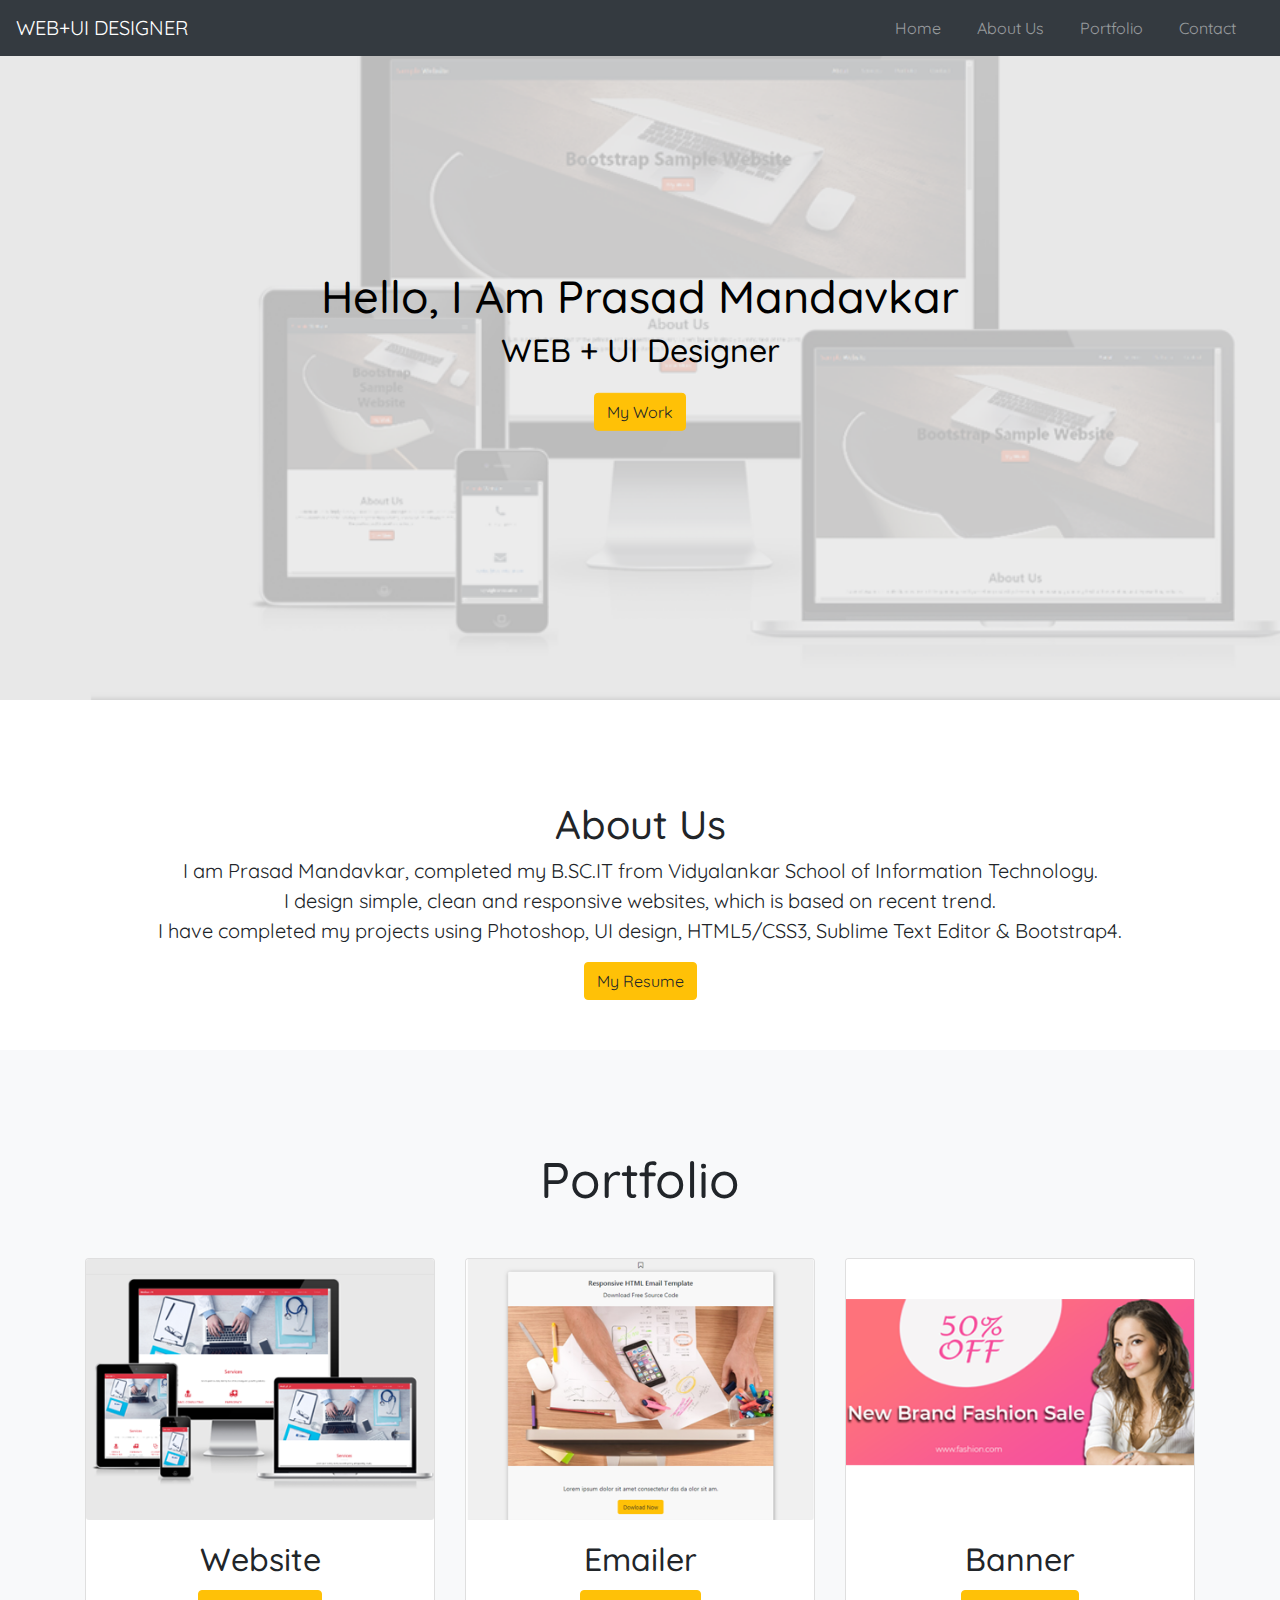
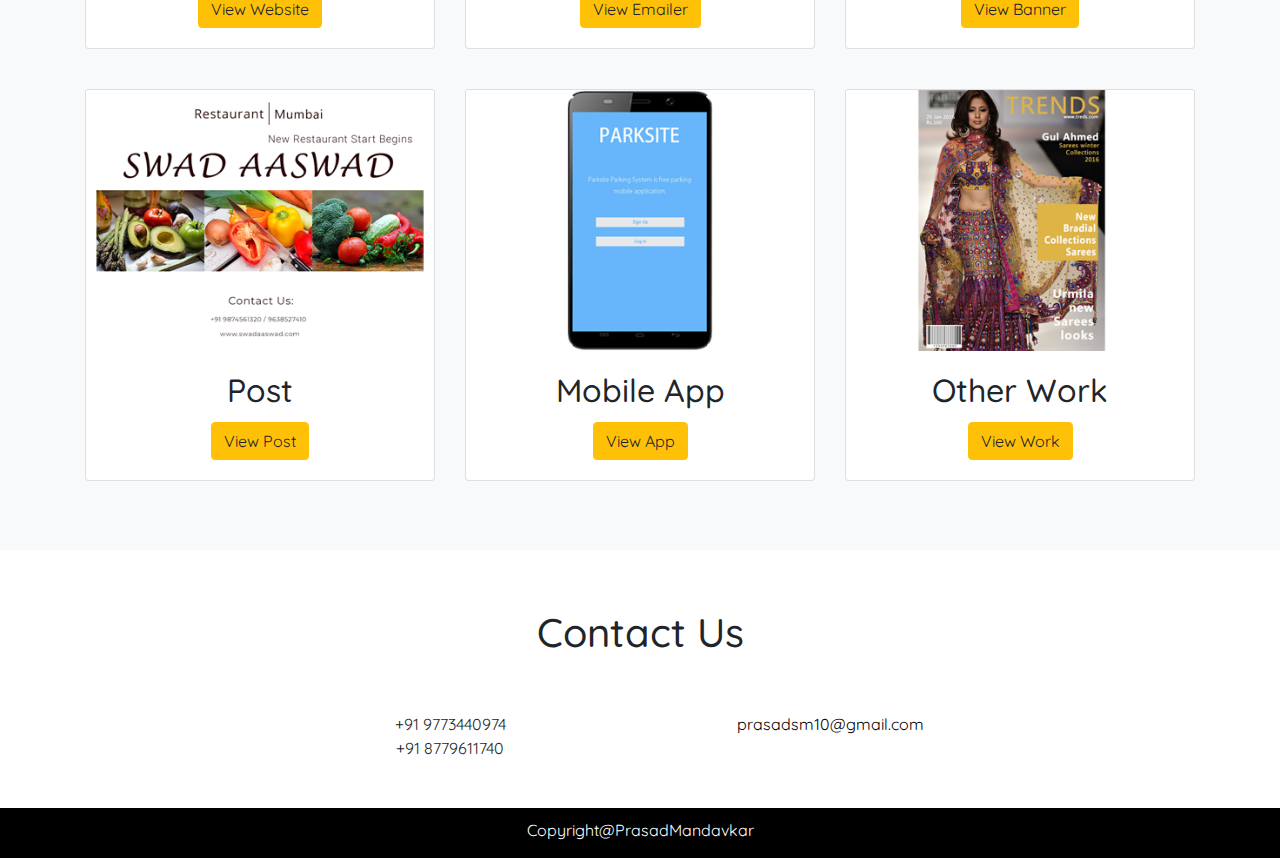
<file: index.html>
<!DOCTYPE html>
<html lang="en">
<head>
  <title>Portfolio</title>
  <meta charset="utf-8">
  <meta name="viewport" content="width=device-width, initial-scale=1">
  <meta name="description" content="">
   <meta name="author" content="">


  <link rel="stylesheet" href="https://maxcdn.bootstrapcdn.com/bootstrap/4.1.0/css/bootstrap.min.css">

  <script src="https://ajax.googleapis.com/ajax/libs/jquery/3.3.1/jquery.min.js"></script>

  <script src="https://cdnjs.cloudflare.com/ajax/libs/popper.js/1.14.0/umd/popper.min.js"></script>

  <script src="https://maxcdn.bootstrapcdn.com/bootstrap/4.1.0/js/bootstrap.min.js"></script>

  <link href="https://fonts.googleapis.com/css?family=Quicksand" rel="stylesheet">

  <link rel="stylesheet" href="https://use.fontawesome.com/releases/v5.7.2/css/all.css" integrity="sha384-fnmOCqbTlWIlj8LyTjo7mOUStjsKC4pOpQbqyi7RrhN7udi9RwhKkMHpvLbHG9Sr" crossorigin="anonymous">

  <link rel="stylesheet" type="text/css" href="css/style.css">


</head>

<body>

 <!--Menu Bar -->
   <nav class="navbar navbar-expand-md navbar-dark fixed-top bg-dark ">
        
        <a class="navbar-brand" href="index.html"  >WEB+UI DESIGNER</a>
        <button class="navbar-toggler" type="button" data-toggle="collapse" data-target="#collapsibleNavbar" >
         <span class="navbar-toggler-icon" ></span>
        </button>

        <div class="collapse navbar-collapse justify-content-end" id="collapsibleNavbar">
            <ul class="navbar-nav">
                

                <li class="nav-item">
                   <a class="nav-link" href="index.html" >Home</a>
                </li>
                <li class="nav-item">
                   <a class="nav-link" href="#about">About Us</a>
                </li>
                <li class="nav-item">
                   <a class="nav-link" href="#portfolio" >Portfolio</a>
                </li>

                <li class="nav-item">
                   <a class="nav-link" href="#contact" >Contact</a>
                </li>
            </ul>
       </div>

    </nav>
 <!--End Menu Bar -->



     <!--banner Section-->
  
         
	    <div class="banner">
            <div class="banner-text">
              
                <h1>Hello, I Am Prasad Mandavkar</h1>
                 
                  <h2 class="mt-2">WEB + UI Designer</h2>

                 <a href="#portfolio" class="btn btn-warning btn-md mt-3">My Work</a>
               
            </div>
	    </div>
    <!-- banner end --> 

   <!-- About Us-->
    <div id="about" class="container-fluid " id="about">
        <div class="row">
            <div class="col-md-12 col-xs-12">
               <div class="text-center about">
                  <h1>About Us</h1>
                   <p>I am Prasad Mandavkar, completed my B.SC.IT from Vidyalankar School of Information Technology.<br>I design simple, clean and responsive websites, which is based on recent trend.<br> I have completed my projects using Photoshop, UI design, HTML5/CSS3, Sublime Text Editor & Bootstrap4.</p>
                  <a href="resume/Prasad.pdf" target="_blank">
                  <button type="button" class="btn btn-warning">My Resume</button></a>
                </div>
            </div>
        </div>
    </div>

	<!-- About us End-->


  <!--Portfolio -->
     
        <section class="portfolio bg-light " id="portfolio">
            <div class="container text-center  ">
        	        <h1>Portfolio</h1>
                    

                    <div class="row">
                    	<div class="col-lg-4 col-md-4 col-sm-10 col-12 d-block m-auto">
                         <div class="card">
                          <div class="inner">
                         	<img src="img/medical.png" class="card-img img-fluid" alt="img1">
                         </div>
                         	<div class="card-body">
                         		<h2 class="card-title">Website</h2>
          	 					<p class="card-text"><a href="website.html" class="btn btn-warning">View Website</a></p>
                         	</div>
                         </div>
                    		
                    	</div>
                    	<div class="col-lg-4 col-md-4 col-sm-10 col-12 d-block m-auto">
                    		 <div class="card">
                          <div class="inner">
                            	<img src="img/Emailer1.png" class="card-img img-fluid" alt="img2">
                            </div>
                              <div class="card-body">
                               <h2 class="card-title">Emailer</h2>
          	 					<p class="card-text"><a href="emailer.html" class="btn btn-warning">View Emailer</a></p>
                         	 </div>
                    		</div>
                    		
                    	</div>
                    	<div class="col-lg-4 col-md-4 col-sm-10 col-12 d-block m-auto">
                    		 <div class="card">
                          <div class="inner">
                            	<img src="img/mbanner.png" class="card-img img-fluid" alt="img3">
                            </div>
                              <div class="card-body">
                         		<h2 class="card-title">Banner</h2>
          	 					<p class="card-text"><a href="banner.html" class="btn btn-warning">View Banner</a></p>
                         	 </div>
                    		</div>
                    		
                    	</div>
                    </div>
                    
                    <div class="row">
                      <div class="col-lg-4 col-md-4 col-sm-10 col-12 d-block m-auto">
                            <div class="card">
                              <div class="inner">
                              <img src="img/post.png" class="card-img img-fluid" alt="img4">
                            </div>
                              <div class="card-body">
                            <h2 class="card-title">Post</h2>
                      <p class="card-text"><a href="post.html" class="btn btn-warning">View Post</a></p>
                           </div>
                        </div>
                      </div>
                      <div class="col-lg-4 col-md-4 col-sm-10 col-12 d-block m-auto">
                        
                        <div class="card">
                          <div class="inner">
                              <img src="img/mobilen.png" class="card-img img-fluid" alt="img5">
                            </div>
                              <div class="card-body">
                            <h2 class="card-title">Mobile App</h2>
                      <p class="card-text"><a href="mobile.html" class="btn btn-warning">View App</a></p>
                           </div>
                        </div>
                      </div>
                      <div class="col-lg-4 col-md-4 col-sm-10 col-12 d-block m-auto">
                         <div class="card">
                          <div class="inner">
                              <img src="img/magzine1.png" class="card-img img-fluid" alt="img6">
                            </div>
                              <div class="card-body">
                            <h2 class="card-title">Other Work</h2>
                      <p class="card-text"><a href="other.html" class="btn btn-warning">View Work</a></p>
                           </div>
                        </div>
                    		
                    	</div>
                    </div>
                 </div>
        	</div>

        </section>


  <!--Portfolio End-->

  <!--contact start-->

  <section>
      	<div class="contact" id="contact">
      	   <div class="container text-center">
      	   	    <div class="row">
      	   		     <div class="col-12">
      	   			  <h1 class="pt-2 pb-5">Contact Us</h1>
      	   	
      	   		     </div>
      	   	    </div>


      	   	    <div class="row">
                    <div class="col-lg-4 ml-auto text-center mb-5 mb-lg-0">
                       <i class="fa fa-phone fa-3x mb-3 text-muted " ></i>
                         <div class="pb-5">+91 9773440974 <br>
                                           +91 8779611740 </div>
                    </div>
                    <div class="col-lg-4 mr-auto text-center">
                      <i class="fa fa-envelope fa-3x mb-3 text-muted " ></i>
          
                      <a class="d-block pb-5" href="htttp://www.gmail.com" style="color: black;">prasadsm10@gmail.com</a>
                    </div>
                </div>
            </div>
      	</div>
      	 
      </section>

<!--Contact End-->

      

 
  <!--footer-->

  <section class="container-fluid text-center footer">
  	    <div class="row">
  	    	<div class="col-lg-12">
  	    		
  	    			<p>Copyright@PrasadMandavkar</p>
  	    	
  	    	</div>
  	    </div>
  	
  </section>

  <!--footer End-->
	                                                                                                                                                                                                                                                                                                                                                                                                                                                                                                                                                                                                                                                                                                                                                                                                                                                                                                                                                                                                                                                                                                                                                                                                                                                                                                                                                                                                                                                                                                                                                                                                                                                                                                                                                                                                                                                                                                                                                                                                                                                                                                                                                                                                                                                                                                                                                                                                                                                                                                                                       
</body>
</html>
</file>
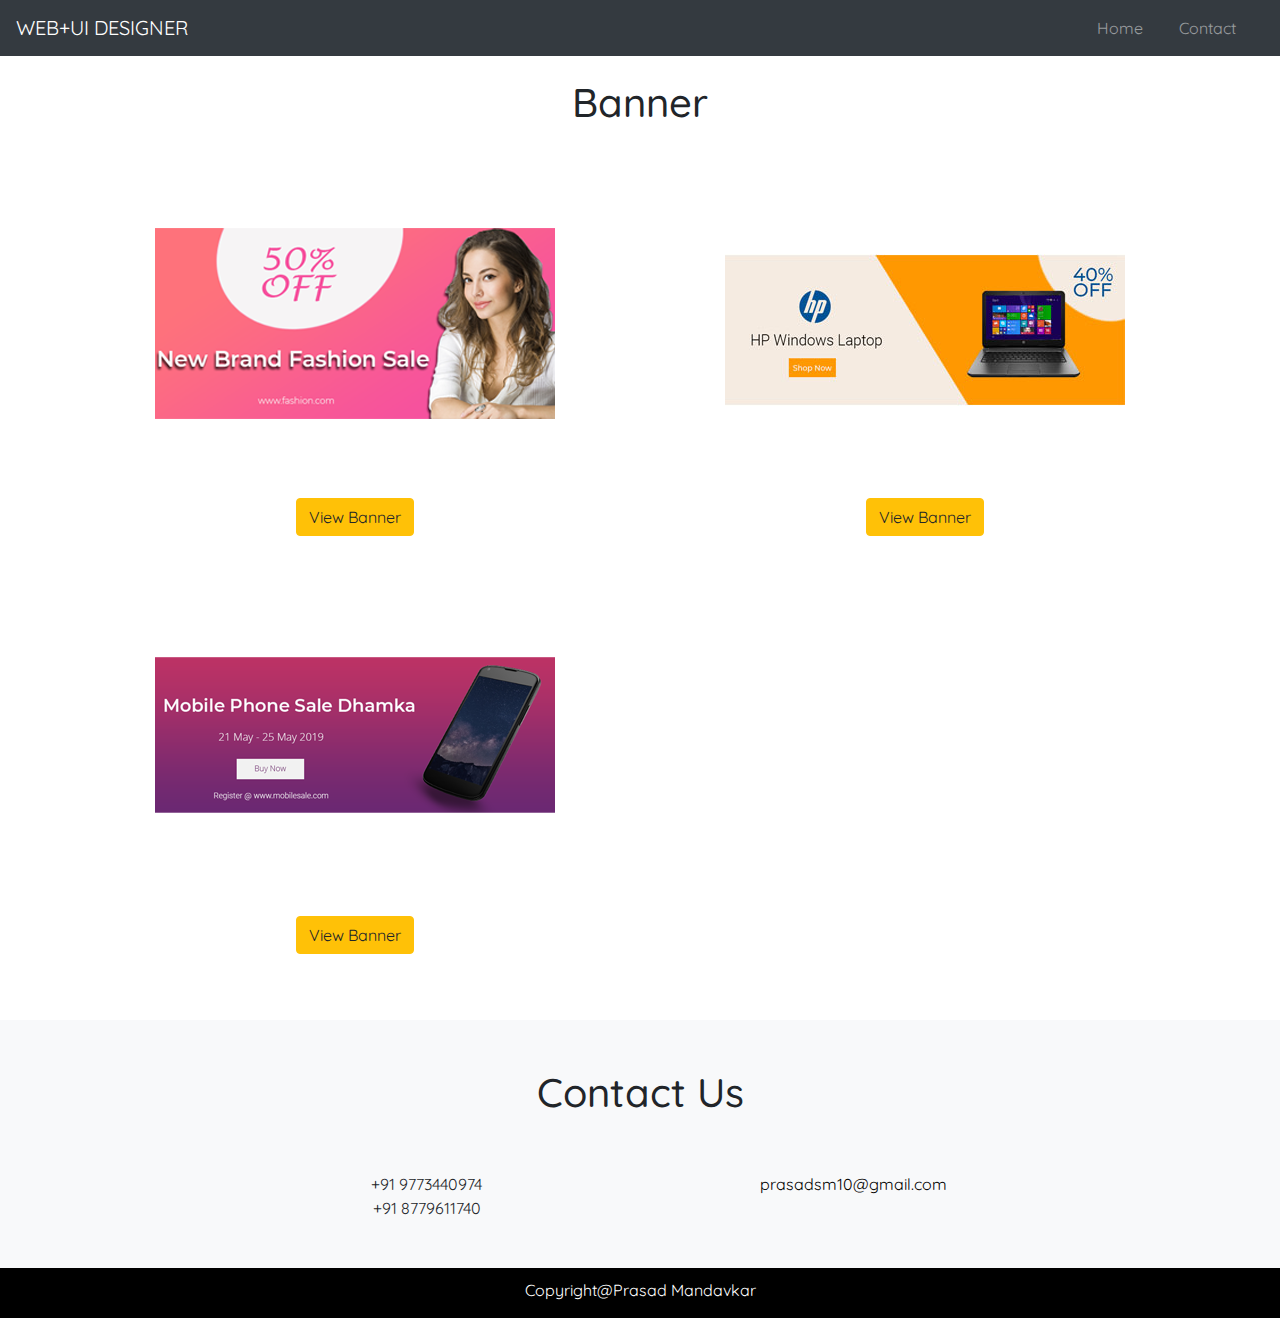
<file: banner.html>
<!DOCTYPE html>
<html lang="en">
<head>
  <title>Portfolio</title>
  <meta charset="utf-8">
  <meta name="viewport" content="width=device-width, initial-scale=1">
  <meta name="description" content="">
    <meta name="author" content="">


  <link rel="stylesheet" href="https://maxcdn.bootstrapcdn.com/bootstrap/4.1.0/css/bootstrap.min.css">

  <script src="https://ajax.googleapis.com/ajax/libs/jquery/3.3.1/jquery.min.js"></script>

  <script src="https://cdnjs.cloudflare.com/ajax/libs/popper.js/1.14.0/umd/popper.min.js"></script>

  <script src="https://maxcdn.bootstrapcdn.com/bootstrap/4.1.0/js/bootstrap.min.js"></script>

  <link href="https://fonts.googleapis.com/css?family=Quicksand" rel="stylesheet">


  <link rel="stylesheet" href="https://use.fontawesome.com/releases/v5.7.2/css/all.css" integrity="sha384-fnmOCqbTlWIlj8LyTjo7mOUStjsKC4pOpQbqyi7RrhN7udi9RwhKkMHpvLbHG9Sr" crossorigin="anonymous">

  <link rel="stylesheet" type="text/css" href="css/index.css">


  

</head>

<body>

 <!--Menu Bar -->
   <nav class="navbar navbar-expand-md navbar-dark fixed-top bg-dark ">
        
        <a class="navbar-brand" href="index.html"  >WEB+UI DESIGNER</a>
        <button class="navbar-toggler" type="button" data-toggle="collapse" data-target="#collapsibleNavbar" >
         <span class="navbar-toggler-icon" ></span>
        </button>

        <div class="collapse navbar-collapse justify-content-end" id="collapsibleNavbar">
            <ul class="navbar-nav">
                
                <li class="nav-item">
                   <a class="nav-link" href="index.html">Home</a>
                </li>
               

                <li class="nav-item">
                   <a class="nav-link" href="#contact" >Contact</a>
                </li>
            </ul>
       </div>

    </nav>
 <!--End Menu Bar -->


 <!--Banner Start-->

        <section class="banner ">
          <div class="container text-center">
            <div class="row">
              <div class="col-12">
                <h1 class="mt-5 pb-5">Banner</h1>
              </div>
            </div>

            <div class="row">
              <div class="col-lg-6 col-md-6">
                <img src="img/mbanner.png" alt="banner1" class="img-fluid" ">
                <p class="mt-3 "><a href="img/banner1.png" class="btn btn-warning" target="_blank">View Banner</a></p>
              </div>


              <div class="col-lg-6 col-md-6">
                  <img src="img/m1banner.jpg" alt="banner2" class="img-fluid">
                  <p class="mt-3"><a href="img/banner23.png" class="btn btn-warning" target="_blank">View Banner</a></p>
              </div>
            </div>

            <div class="row">
              <div class="col-lg-6 col-md-6 mt-5">
                 <img src="img/banner3.png" alt="banner2" class="img-fluid">
                  <p class="mt-3"><a href="img/banner2.png" class="btn btn-warning" target="_blank">View Banner</a></p>
              </div>
            </div>
          </div>
        </section>

 <!--Banner End-->
   

     
<!--Contact Start-->
  <section>
      	<div class="contact" id="contact">
      	   <div class="container-fluid text-center mt-5 bg-light">
      	   	    <div class="row">
      	   		     <div class="col-12">
      	   			  <h1 class="pt-5">Contact Us</h1>
      	   			  
      	   		     </div>
      	   	    </div>


      	   	    <div class="row">
                    <div class="col-lg-4 ml-auto text-center mb-5 mb-lg-0 mt-5">
                       <i class="fa fa-phone fa-3x mb-3 text-muted " ></i>
                         <div class="pb-5">+91 9773440974 <br>
                                           +91 8779611740 </div>
                    </div>
                    <div class="col-lg-4 mr-auto text-center mt-5">
                      <i class="fa fa-envelope fa-3x mb-3 text-muted " ></i>
          
                      <a class="d-block pb-5" href="htttp://www.gmail.com" style="color: black;">prasadsm10@gmail.com</a>
                    </div>
                </div>
            </div>
      	</div>
      	 
      </section>



  <!--footer-->

  <section class="container-fluid text-center footer">
        <div class="row">
          <div class="col-lg-12">
            
              <p>Copyright@Prasad Mandavkar</p>
          
          </div>
        </div>
    
  </section>

  <!--footer End-->
	                                                                                                                                                                                                                                                                                                                                                                                                                                                                                                                                                                                                                                                                                                                                                                                                                                                                                                                                                                                                                                                                                                                                                                                                                                                                                                                                                                                                                                                                                                                                                                                                                                                                                                                                                                                                                                                                                                                                                                                                                                                                                                                                                                                                                                                                                                                                                                                                                                                                                                                                       
</body>
</html>
</file>
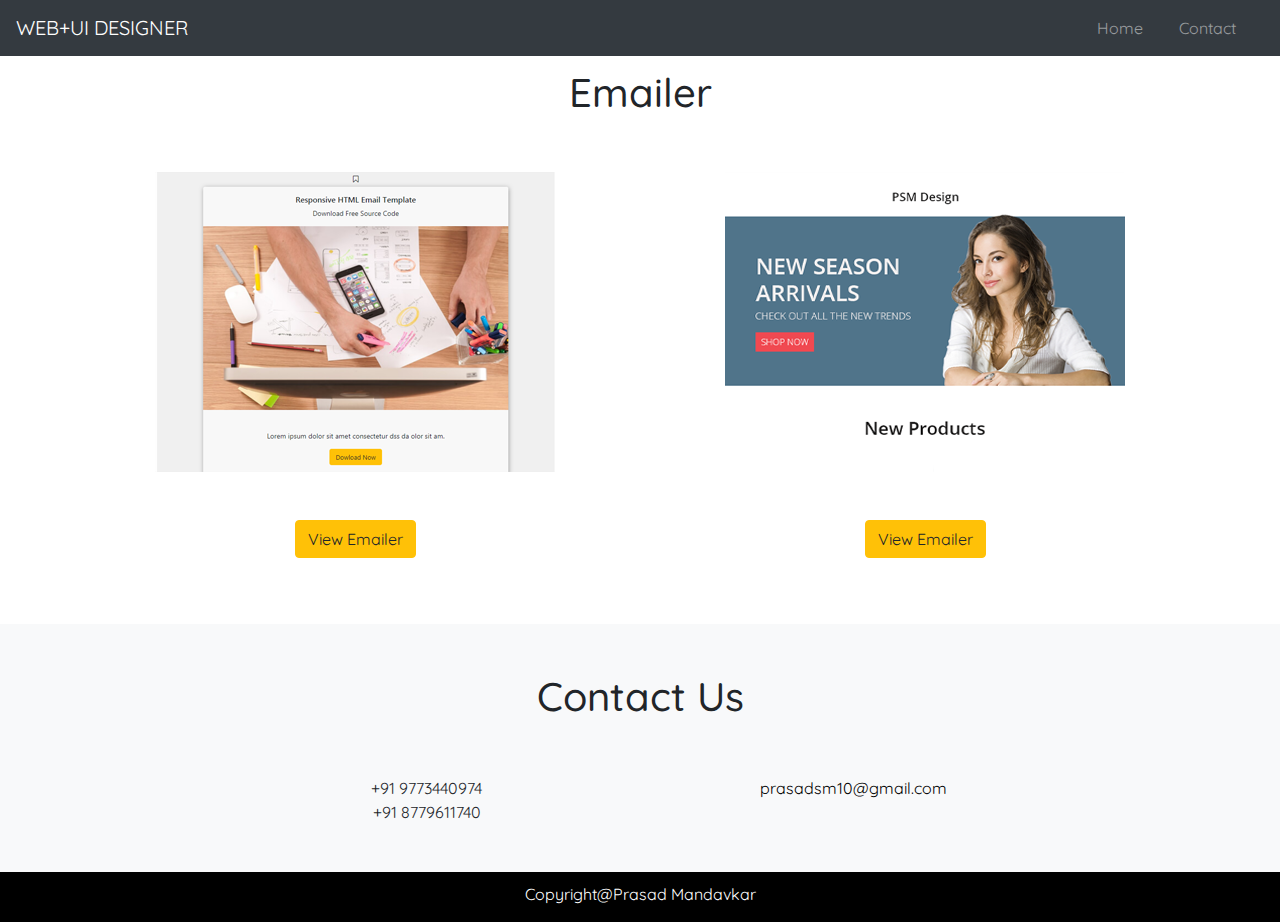
<file: emailer.html>
<!DOCTYPE html>
<html lang="en">
<head>
  <title>Portfolio</title>
  <meta charset="utf-8">
  <meta name="viewport" content="width=device-width, initial-scale=1">
  <meta name="description" content="">
    <meta name="author" content="">


  <link rel="stylesheet" href="https://maxcdn.bootstrapcdn.com/bootstrap/4.1.0/css/bootstrap.min.css">

  <script src="https://ajax.googleapis.com/ajax/libs/jquery/3.3.1/jquery.min.js"></script>

  <script src="https://cdnjs.cloudflare.com/ajax/libs/popper.js/1.14.0/umd/popper.min.js"></script>

  <script src="https://maxcdn.bootstrapcdn.com/bootstrap/4.1.0/js/bootstrap.min.js"></script>

  <link href="https://fonts.googleapis.com/css?family=Quicksand" rel="stylesheet">


  <link rel="stylesheet" href="https://use.fontawesome.com/releases/v5.7.2/css/all.css" integrity="sha384-fnmOCqbTlWIlj8LyTjo7mOUStjsKC4pOpQbqyi7RrhN7udi9RwhKkMHpvLbHG9Sr" crossorigin="anonymous">

  <link rel="stylesheet" type="text/css" href="css/index.css">




</head>

<body>

 <!--Menu Bar -->
   <nav class="navbar navbar-expand-md navbar-dark fixed-top bg-dark ">
        
        <a class="navbar-brand" href="index.html"  >WEB+UI DESIGNER</a>
        <button class="navbar-toggler" type="button" data-toggle="collapse" data-target="#collapsibleNavbar" >
         <span class="navbar-toggler-icon" ></span>
        </button>

        <div class="collapse navbar-collapse justify-content-end" id="collapsibleNavbar">
            <ul class="navbar-nav">
                
                <li class="nav-item">
                   <a class="nav-link" href="index.html">Home</a>
                </li>
               

                <li class="nav-item">
                   <a class="nav-link" href="#contact" >Contact</a>
                </li>
            </ul>
       </div>

    </nav>
 <!--End Menu Bar -->


 <!--Emailer Start-->

        <section class="website ">
          <div class="container text-center">
            <div class="row">
              <div class="col-12">
                <h1 class="mt-5 pb-5">Emailer</h1>
              </div>
            </div>
           
            <div class="row">
              
              <div class="col-lg-6 col-md-6" >
                <img src="img/Emailer1.png" alt="website1" class="img-fluid" >
                <p class="mt-5 "><a href="img/emailern.png" class="btn btn-warning" target="_blank">View Emailer</a></p>
              </div>
             


              <div class="col-lg-6 col-md-6">
                  <img src="img/Emailer.png" alt="website2" class="img-fluid">
                  <p class="mt-5"><a href="img/1emailer.jpg" class="btn btn-warning" target="_blank">View Emailer</a></p>
              </div>
            </div>
          </div>
        </section>

 <!--Emailer End-->




     
<!--Contact Start-->
  <section>
        <div class="contact" id="contact">
           <div class="container-fluid text-center mt-5 bg-light">
                <div class="row">
                   <div class="col-12">
                  <h1 class="pt-5">Contact Us</h1>
                  
                   </div>
                </div>


                <div class="row">
                    <div class="col-lg-4 ml-auto text-center mb-5 mb-lg-0 mt-5">
                       <i class="fa fa-phone fa-3x mb-3 text-muted " ></i>
                         <div class="pb-5">+91 9773440974 <br>
                                           +91 8779611740 </div>
                    </div>
                    <div class="col-lg-4 mr-auto text-center mt-5">
                      <i class="fa fa-envelope fa-3x mb-3 text-muted " ></i>
          
                      <a class="d-block pb-5" href="htttp://www.gmail.com" style="color: black;">prasadsm10@gmail.com</a>
                    </div>
                </div>
            </div>
        </div>
         
      </section>



  <!--footer-->

  <section class="container-fluid text-center footer">
        <div class="row">
          <div class="col-lg-12">
            
              <p>Copyright@Prasad Mandavkar</p>
          
          </div>
        </div>
    
  </section>

  <!--footer End-->
                                                                                                                                                                                                                                                                                                                                                                                                                                                                                                                                                                                                                                                                                                                                                                                                                                                                                                                                                                                                                                                                                                                                                                                                                                                                                                                                                                                                                                                                                                                                                                                                                                                                                                                                                                                                                                                                                                                                                                                                                                                                                                                                                                                                                                                                                                                                                                                                                                                                                                                                         
</body>
</html>
</file>
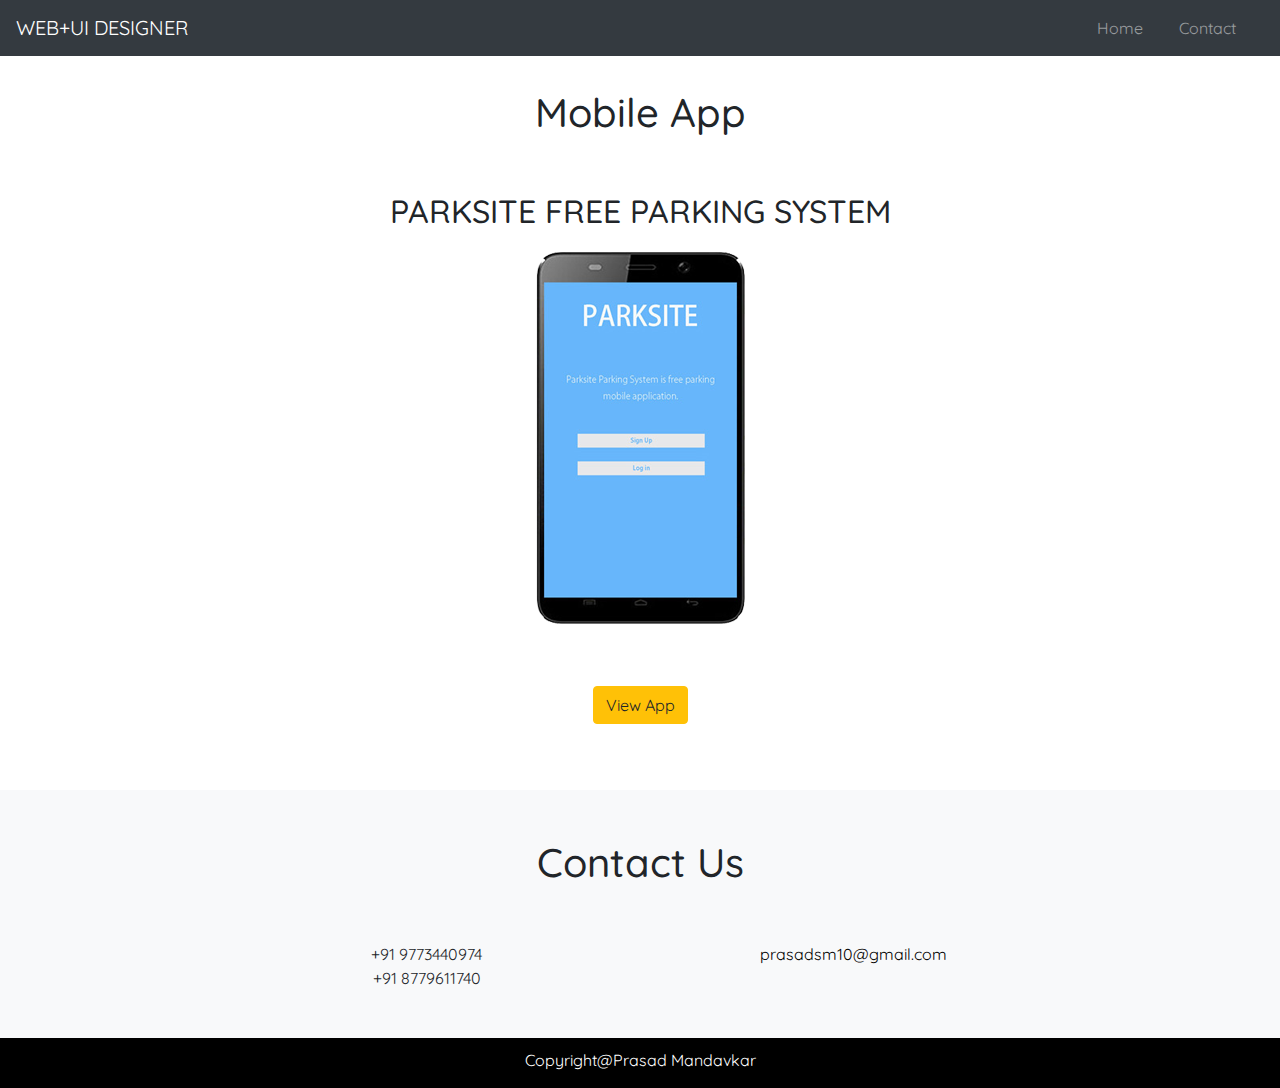
<file: mobile.html>
<!DOCTYPE html>
<html lang="en">
<head>
  <title>Portfolio</title>
  <meta charset="utf-8">
  <meta name="viewport" content="width=device-width, initial-scale=1">
  <meta name="description" content="">
    <meta name="author" content="">

  <link rel="stylesheet" href="https://maxcdn.bootstrapcdn.com/bootstrap/4.1.0/css/bootstrap.min.css">

  <script src="https://ajax.googleapis.com/ajax/libs/jquery/3.3.1/jquery.min.js"></script>

  <script src="https://cdnjs.cloudflare.com/ajax/libs/popper.js/1.14.0/umd/popper.min.js"></script>

  <script src="https://maxcdn.bootstrapcdn.com/bootstrap/4.1.0/js/bootstrap.min.js"></script>

  <link href="https://fonts.googleapis.com/css?family=Quicksand" rel="stylesheet">


  <link rel="stylesheet" href="https://use.fontawesome.com/releases/v5.7.2/css/all.css" integrity="sha384-fnmOCqbTlWIlj8LyTjo7mOUStjsKC4pOpQbqyi7RrhN7udi9RwhKkMHpvLbHG9Sr" crossorigin="anonymous">

  <link rel="stylesheet" type="text/css" href="css/index.css">




</head>

<body>

 <!--Menu Bar -->
   <nav class="navbar navbar-expand-md navbar-dark fixed-top bg-dark ">
        
        <a class="navbar-brand" href="index.html"  >WEB+UI DESIGNER</a>
        <button class="navbar-toggler" type="button" data-toggle="collapse" data-target="#collapsibleNavbar" >
         <span class="navbar-toggler-icon" ></span>
        </button>

        <div class="collapse navbar-collapse justify-content-end" id="collapsibleNavbar">
            <ul class="navbar-nav">
                
                <li class="nav-item">
                   <a class="nav-link" href="index.html">Home</a>
                </li>
               

                <li class="nav-item">
                   <a class="nav-link" href="#contact" >Contact</a>
                </li>
            </ul>
       </div>

    </nav>
 <!--End Menu Bar -->


 <!--Mobile Start-->

        <section class="mobile ">
          <div class="container text-center">
            <div class="row">
              <div class="col-12">
                <h1 class="mt-5 pb-5">Mobile App</h1>
              </div>
            </div>

         


             <div class="row">
              <div class="col-12">
                <h2>PARKSITE FREE PARKING SYSTEM </h2>
               
                <img src="img/mobile.png" alt="banner1" class="img-fluid" >
                <p class="mt-5 "><a href="img/parksite.jpg" class="btn btn-warning" target="_blank">View App</a></p>
              </div>
          </div>
        </section>

 <!--Mobile End-->
   

     
<!--Contact Start-->
  <section>
      	<div class="contact" id="contact">
      	   <div class="container-fluid text-center mt-5 bg-light">
      	   	    <div class="row">
      	   		     <div class="col-12">
      	   			  <h1 class="pt-5">Contact Us</h1>
      	   			  
      	   		     </div>
      	   	    </div>


      	   	    <div class="row">
                    <div class="col-lg-4 ml-auto text-center mb-5 mb-lg-0 mt-5">
                       <i class="fa fa-phone fa-3x mb-3 text-muted " ></i>
                         <div class="pb-5">+91 9773440974 <br>
                                           +91 8779611740 </div>
                    </div>
                    <div class="col-lg-4 mr-auto text-center mt-5">
                      <i class="fa fa-envelope fa-3x mb-3 text-muted " ></i>
          
                      <a class="d-block pb-5" href="htttp://www.gmail.com" style="color: black;">prasadsm10@gmail.com</a>
                    </div>
                </div>
            </div>
      	</div>
      	 
      </section>



  <!--footer-->

  <section class="container-fluid text-center footer">
        <div class="row">
          <div class="col-lg-12">
            
              <p>Copyright@Prasad Mandavkar</p>
          
          </div>
        </div>
    
  </section>

  <!--footer End-->
	                                                                                                                                                                                                                                                                                                                                                                                                                                                                                                                                                                                                                                                                                                                                                                                                                                                                                                                                                                                                                                                                                                                                                                                                                                                                                                                                                                                                                                                                                                                                                                                                                                                                                                                                                                                                                                                                                                                                                                                                                                                                                                                                                                                                                                                                                                                                                                                                                                                                                                                                       
</body>
</html>
</file>
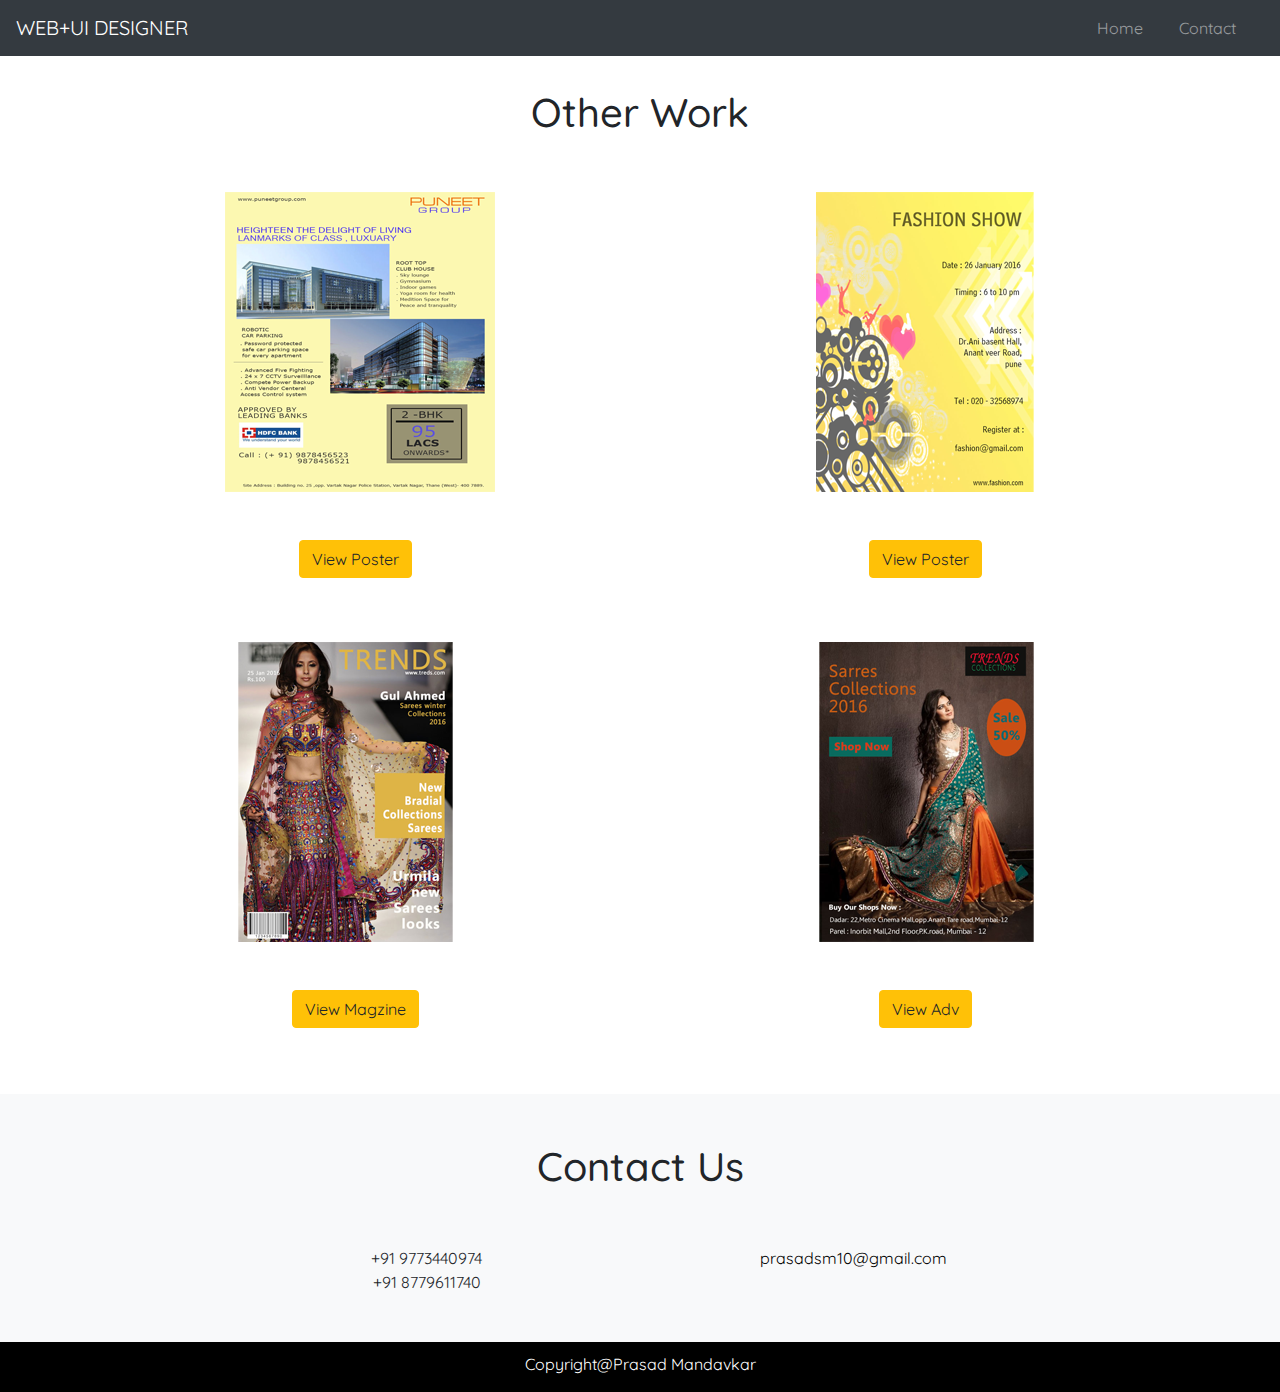
<file: other.html>
<!DOCTYPE html>
<html lang="en">
<head>
  <title>Portfolio</title>
  <meta charset="utf-8">
  <meta name="viewport" content="width=device-width, initial-scale=1">
  <meta name="description" content="">
    <meta name="author" content="">


  <link rel="stylesheet" href="https://maxcdn.bootstrapcdn.com/bootstrap/4.1.0/css/bootstrap.min.css">

  <script src="https://ajax.googleapis.com/ajax/libs/jquery/3.3.1/jquery.min.js"></script>

  <script src="https://cdnjs.cloudflare.com/ajax/libs/popper.js/1.14.0/umd/popper.min.js"></script>

  <script src="https://maxcdn.bootstrapcdn.com/bootstrap/4.1.0/js/bootstrap.min.js"></script>

  <link href="https://fonts.googleapis.com/css?family=Quicksand" rel="stylesheet">


  <link rel="stylesheet" href="https://use.fontawesome.com/releases/v5.7.2/css/all.css" integrity="sha384-fnmOCqbTlWIlj8LyTjo7mOUStjsKC4pOpQbqyi7RrhN7udi9RwhKkMHpvLbHG9Sr" crossorigin="anonymous">

  <link rel="stylesheet" type="text/css" href="css/index.css">



</head>

<body>

 <!--Menu Bar -->
   <nav class="navbar navbar-expand-md navbar-dark fixed-top bg-dark ">
        
        <a class="navbar-brand" href="index.html"  >WEB+UI DESIGNER</a>
        <button class="navbar-toggler" type="button" data-toggle="collapse" data-target="#collapsibleNavbar" >
         <span class="navbar-toggler-icon" ></span>
        </button>

        <div class="collapse navbar-collapse justify-content-end" id="collapsibleNavbar">
            <ul class="navbar-nav">
                
                <li class="nav-item">
                   <a class="nav-link" href="index.html">Home</a>
                </li>
               

                <li class="nav-item">
                   <a class="nav-link" href="#contact" >Contact</a>
                </li>
            </ul>
       </div>

    </nav>
 <!--End Menu Bar -->


 <!--Other Start-->

        <section class="other ">
          <div class="container text-center">
            <div class="row">
              <div class="col-12">
                <h1 class="mt-5 pb-5">Other Work</h1>
              </div>
            </div>

            <div class="row">
              <div class="col-lg-6 col-md-6">
                <img src="img/poster1.png" alt="banner1" class="img-fluid" ">
                <p class="mt-5 "><a href="img/posterm.jpg" class="btn btn-warning" target="_blank">View Poster</a></p>
              </div>


              <div class="col-lg-6 col-md-6">
                  <img src="img/poster2.png" alt="banner2" class="img-fluid">
                  <p class="mt-5"><a href="img/fashion.jpg" class="btn btn-warning" target="_blank">View Poster</a></p>
              </div>
            </div>



            <div class="row">
              <div class="col-lg-6 col-md-6 mt-5">
                <img src="img/magzine1.png" alt="banner1" class="img-fluid" ">
                <p class="mt-5 "><a href="img/urmilmagzine1.jpg" class="btn btn-warning" target="_blank">View Magzine</a></p>
              </div>


              <div class="col-lg-6 col-md-6 mt-5">
                  <img src="img/mazadv.png" alt="banner2" class="img-fluid">
                  <p class="mt-5"><a href="img/MagzineAdv.jpg" class="btn btn-warning" target="_blank">View Adv</a></p>
              </div>
            </div>
          </div>
        </section>

 <!--Other End-->
   

     
<!--Contact Start-->
  <section>
      	<div class="contact" id="contact">
      	   <div class="container-fluid text-center mt-5 bg-light">
      	   	    <div class="row">
      	   		     <div class="col-12">
      	   			  <h1 class="pt-5">Contact Us</h1>
      	   			  
      	   		     </div>
      	   	    </div>


      	   	    <div class="row">
                    <div class="col-lg-4 ml-auto text-center mb-5 mb-lg-0 mt-5">
                       <i class="fa fa-phone fa-3x mb-3 text-muted " ></i>
                         <div class="pb-5">+91 9773440974 <br>
                                           +91 8779611740 </div>
                    </div>
                    <div class="col-lg-4 mr-auto text-center mt-5">
                      <i class="fa fa-envelope fa-3x mb-3 text-muted " ></i>
          
                      <a class="d-block pb-5" href="htttp://www.gmail.com" style="color: black;">prasadsm10@gmail.com</a>
                    </div>
                </div>
            </div>
      	</div>
      	 
      </section>



  <!--footer-->

  <section class="container-fluid text-center footer">
        <div class="row">
          <div class="col-lg-12">
            
              <p>Copyright@Prasad Mandavkar</p>
          
          </div>
        </div>
    
  </section>

  <!--footer End-->
	                                                                                                                                                                                                                                                                                                                                                                                                                                                                                                                                                                                                                                                                                                                                                                                                                                                                                                                                                                                                                                                                                                                                                                                                                                                                                                                                                                                                                                                                                                                                                                                                                                                                                                                                                                                                                                                                                                                                                                                                                                                                                                                                                                                                                                                                                                                                                                                                                                                                                                                                       
</body>
</html>
</file>
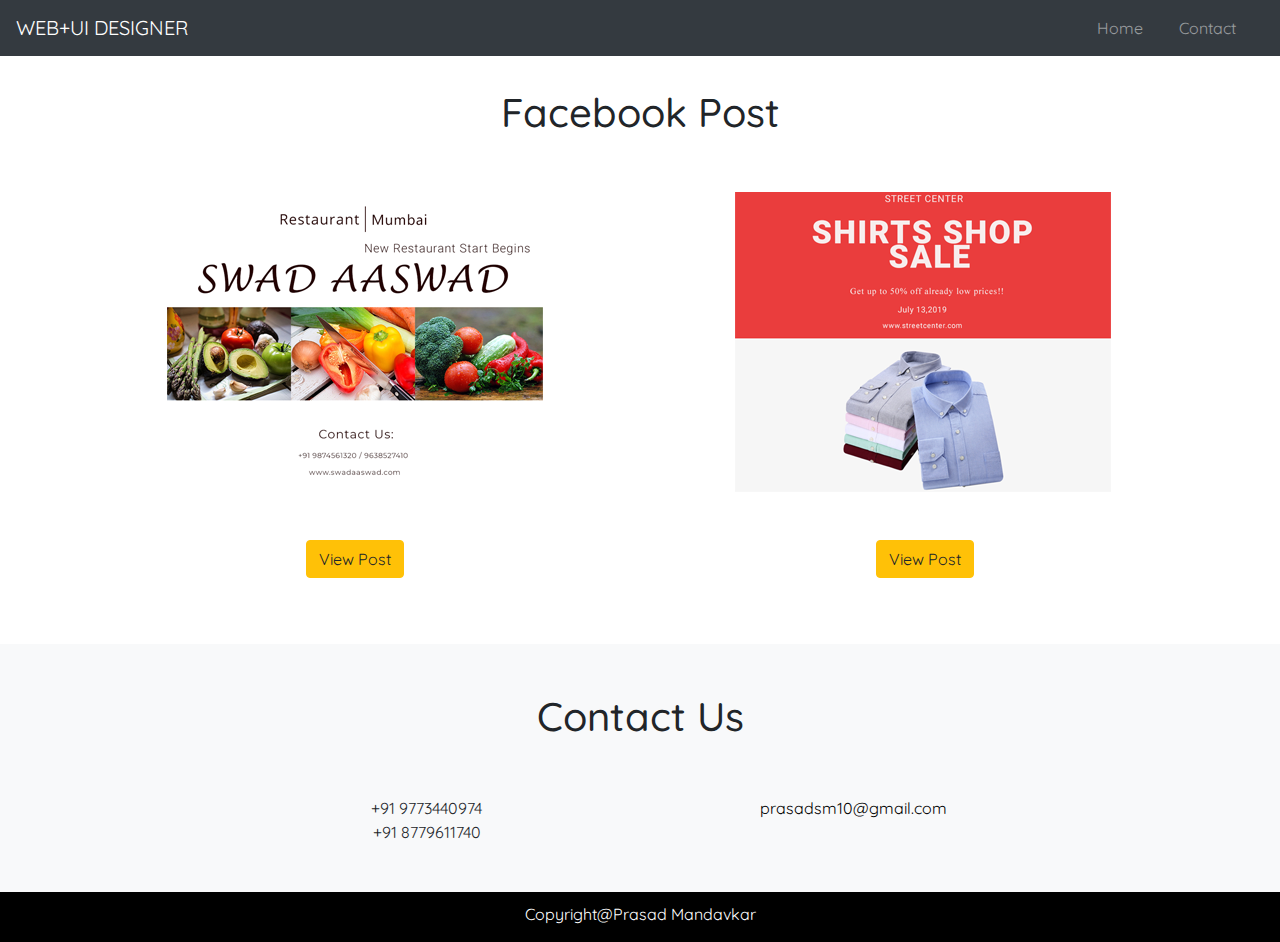
<file: post.html>
<!DOCTYPE html>
<html lang="en">
<head>
  <title>Portfolio</title>
  <meta charset="utf-8">
  <meta name="viewport" content="width=device-width, initial-scale=1">
  <meta name="description" content="">
    <meta name="author" content="">


  <link rel="stylesheet" href="https://maxcdn.bootstrapcdn.com/bootstrap/4.1.0/css/bootstrap.min.css">

  <script src="https://ajax.googleapis.com/ajax/libs/jquery/3.3.1/jquery.min.js"></script>

  <script src="https://cdnjs.cloudflare.com/ajax/libs/popper.js/1.14.0/umd/popper.min.js"></script>

  <script src="https://maxcdn.bootstrapcdn.com/bootstrap/4.1.0/js/bootstrap.min.js"></script>

  <link href="https://fonts.googleapis.com/css?family=Quicksand" rel="stylesheet">


  <link rel="stylesheet" href="https://use.fontawesome.com/releases/v5.7.2/css/all.css" integrity="sha384-fnmOCqbTlWIlj8LyTjo7mOUStjsKC4pOpQbqyi7RrhN7udi9RwhKkMHpvLbHG9Sr" crossorigin="anonymous">

  <link rel="stylesheet" type="text/css" href="css/index.css">


</head>

<body>

 <!--Menu Bar -->
   <nav class="navbar navbar-expand-md navbar-dark fixed-top bg-dark ">
        
        <a class="navbar-brand" href="index.html"  >WEB+UI DESIGNER</a>
        <button class="navbar-toggler" type="button" data-toggle="collapse" data-target="#collapsibleNavbar" >
         <span class="navbar-toggler-icon" ></span>
        </button>

        <div class="collapse navbar-collapse justify-content-end" id="collapsibleNavbar">
            <ul class="navbar-nav">
                
                <li class="nav-item">
                   <a class="nav-link" href="index.html">Home</a>
                </li>
               

                <li class="nav-item">
                   <a class="nav-link" href="#contact" >Contact</a>
                </li>
            </ul>
       </div>

    </nav>
 <!--End Menu Bar -->


 <!--Post Start-->

        <section class="post ">
          <div class="container text-center">
            <div class="row">
              <div class="col-12">
                <h1 class="mt-5 pb-5">Facebook Post</h1>
              </div>
            </div>

            <div class="row">
              <div class="col-lg-6 col-md-6">
                <img src="img/post.png" alt="banner1" class="img-fluid" ">
                <p class="mt-5 "><a href="img/post1.png" class="btn btn-warning" target="_blank">View Post</a></p>
              </div>


              <div class="col-lg-6 col-md-6">
                  <img src="img/post3.png" alt="banner2" class="img-fluid">
                  <p class="mt-5"><a href="img/post2.png" class="btn btn-warning" target="_blank">View Post</a></p>
              </div>
            </div>
          </div>
        </section>

 <!--Post End-->
   

     
<!--Contact Start-->
  <section>
      	<div class="contact" id="contact">
      	   <div class="container-fluid text-center mt-5 bg-light">
      	   	    <div class="row">
      	   		     <div class="col-12">
      	   			  <h1 class="pt-5">Contact Us</h1>
      	   			  
      	   		     </div>
      	   	    </div>


      	   	    <div class="row">
                    <div class="col-lg-4 ml-auto text-center mb-5 mb-lg-0 mt-5">
                       <i class="fa fa-phone fa-3x mb-3 text-muted " ></i>
                         <div class="pb-5">+91 9773440974 <br>
                                           +91 8779611740 </div>
                    </div>
                    <div class="col-lg-4 mr-auto text-center mt-5">
                      <i class="fa fa-envelope fa-3x mb-3 text-muted " ></i>
          
                      <a class="d-block pb-5" href="htttp://www.gmail.com" style="color: black;">prasadsm10@gmail.com</a>
                    </div>
                </div>
            </div>
      	</div>
      	 
      </section>



  <!--footer-->

  <section class="container-fluid text-center footer">
        <div class="row">
          <div class="col-lg-12">
            
              <p>Copyright@Prasad Mandavkar</p>
          
          </div>
        </div>
    
  </section>

  <!--footer End-->
	                                                                                                                                                                                                                                                                                                                                                                                                                                                                                                                                                                                                                                                                                                                                                                                                                                                                                                                                                                                                                                                                                                                                                                                                                                                                                                                                                                                                                                                                                                                                                                                                                                                                                                                                                                                                                                                                                                                                                                                                                                                                                                                                                                                                                                                                                                                                                                                                                                                                                                                                       
</body>
</html>
</file>
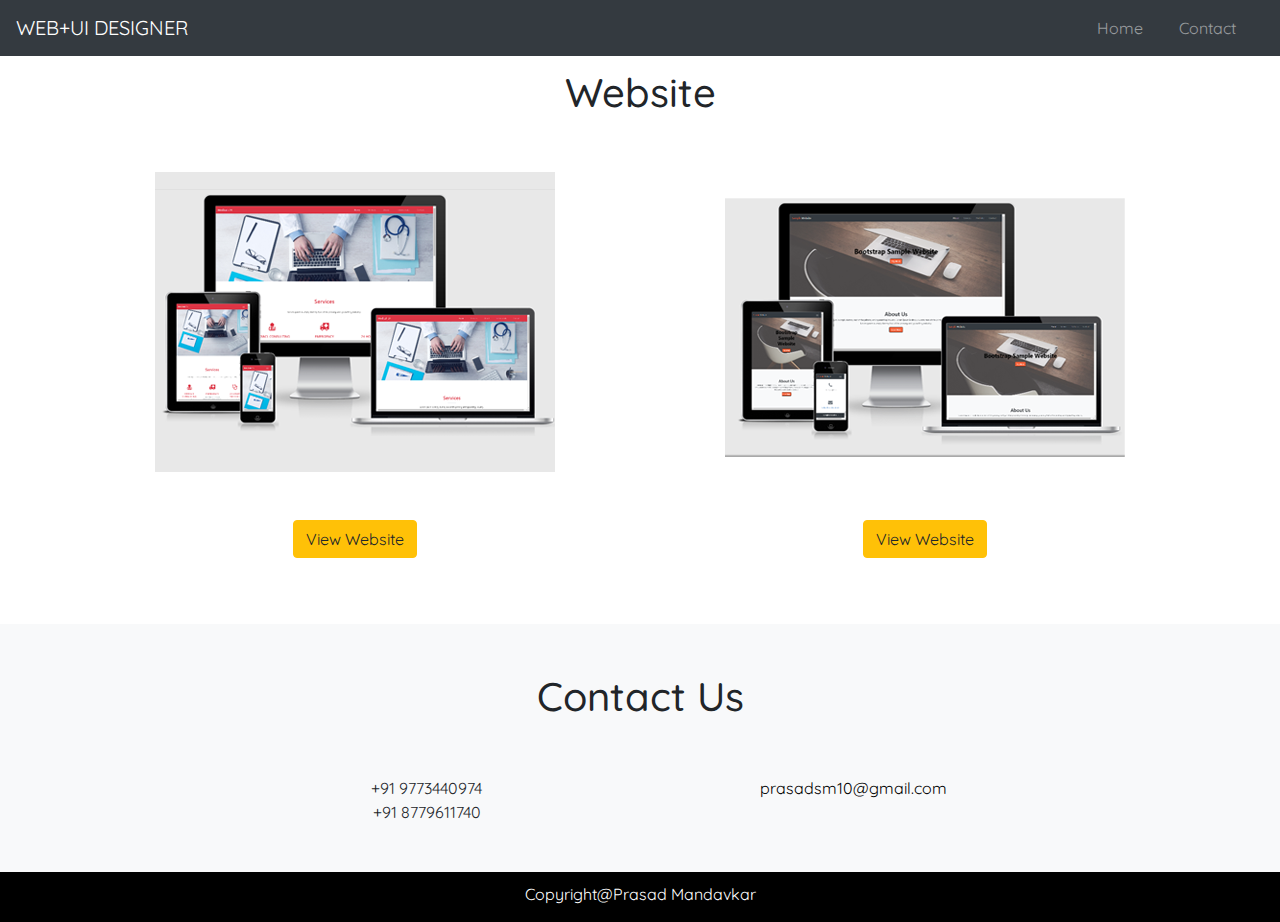
<file: website.html>
<!DOCTYPE html>
<html lang="en">
<head>
  <title>Portfolio</title>
  <meta charset="utf-8">
  <meta name="viewport" content="width=device-width, initial-scale=1">
  <meta name="description" content="">
    <meta name="author" content="">


  <link rel="stylesheet" href="https://maxcdn.bootstrapcdn.com/bootstrap/4.1.0/css/bootstrap.min.css">

  <script src="https://ajax.googleapis.com/ajax/libs/jquery/3.3.1/jquery.min.js"></script>

  <script src="https://cdnjs.cloudflare.com/ajax/libs/popper.js/1.14.0/umd/popper.min.js"></script>

  <script src="https://maxcdn.bootstrapcdn.com/bootstrap/4.1.0/js/bootstrap.min.js"></script>

  <link href="https://fonts.googleapis.com/css?family=Quicksand" rel="stylesheet">


  <link rel="stylesheet" href="https://use.fontawesome.com/releases/v5.7.2/css/all.css" integrity="sha384-fnmOCqbTlWIlj8LyTjo7mOUStjsKC4pOpQbqyi7RrhN7udi9RwhKkMHpvLbHG9Sr" crossorigin="anonymous">

  <link rel="stylesheet" type="text/css" href="css/index.css">




</head>

<body>

 <!--Menu Bar -->
   <nav class="navbar navbar-expand-md navbar-dark fixed-top bg-dark ">
        
        <a class="navbar-brand" href="index.html"  >WEB+UI DESIGNER</a>
        <button class="navbar-toggler" type="button" data-toggle="collapse" data-target="#collapsibleNavbar" >
         <span class="navbar-toggler-icon" ></span>
        </button>

        <div class="collapse navbar-collapse justify-content-end" id="collapsibleNavbar">
            <ul class="navbar-nav">
                
                <li class="nav-item">
                   <a class="nav-link" href="index.html">Home</a>
                </li>
                

                <li class="nav-item">
                   <a class="nav-link" href="#contact" >Contact</a>
                </li>
            </ul>
       </div>

    </nav>
 <!--End Menu Bar -->


 <!--website Start-->

        <section class="website ">
          <div class="container text-center">
            <div class="row">
              <div class="col-12">
                <h1 class="mt-5 pb-5">Website</h1>
              </div>
            </div>

            <div class="row">
              <div class="col-lg-6 col-md-6">
                <img src="img/medical.png" alt="website1" class="img-fluid" ">
                <p class="mt-5 "><a href="website/MedicalLab/index.html" class="btn btn-warning" target="_blank">View Website</a></p>
              </div>


              <div class="col-lg-6 col-md-6">
                  <img src="img/sample.png" alt="website2" class="img-fluid">
                  <p class="mt-5"><a href="website/Sample/index.html" class="btn btn-warning" target="_blank">View Website</a></p>
              </div>
            </div>
          </div>
        </section>

 <!--website End-->
   

     
<!--Contact Start-->
  <section>
      	<div class="contact" id="contact">
      	   <div class="container-fluid text-center mt-5 bg-light">
      	   	    <div class="row">
      	   		     <div class="col-12">
      	   			  <h1 class="pt-5">Contact Us</h1>
      	   			  
      	   		     </div>
      	   	    </div>


      	   	    <div class="row">
                    <div class="col-lg-4 ml-auto text-center mb-5 mb-lg-0 mt-5">
                       <i class="fa fa-phone fa-3x mb-3 text-muted " ></i>
                         <div class="pb-5">+91 9773440974 <br>
                                           +91 8779611740 </div>
                    </div>
                    <div class="col-lg-4 mr-auto text-center mt-5">
                      <i class="fa fa-envelope fa-3x mb-3 text-muted " ></i>
          
                      <a class="d-block pb-5" href="htttp://www.gmail.com" style="color: black;">prasadsm10@gmail.com</a>
                    </div>
                </div>
            </div>
      	</div>
      	 
      </section>



  <!--footer-->

  <section class="container-fluid text-center footer">
        <div class="row">
          <div class="col-lg-12">
            
              <p>Copyright@Prasad Mandavkar</p>
          
          </div>
        </div>
    
  </section>

  <!--footer End-->
	                                                                                                                                                                                                                                                                                                                                                                                                                                                                                                                                                                                                                                                                                                                                                                                                                                                                                                                                                                                                                                                                                                                                                                                                                                                                                                                                                                                                                                                                                                                                                                                                                                                                                                                                                                                                                                                                                                                                                                                                                                                                                                                                                                                                                                                                                                                                                                                                                                                                                                                                       
</body>
</html>
</file>
<file: css/style.css>
*{
	padding:0;
	margin: 0;
	box-sizing: border-box;
	font-family: 'Quicksand', sans-serif;
}
nav li
{
   padding-right: 20px;
}

.banner
{
	background-image: url('../img/back3.png') ;
	/*background: linear-gradient(270deg, #f7395f 0%, #fe702e 100%);*/
	/*background: linear-gradient(270deg, #FFDD00 0%, #FBB034 100%);*/
	background-size: cover;
	background-repeat: no-repeat;
	height: 700px;
	position: relative;
	margin-bottom: 30px;
	background-image: 0.5;
}

.banner-text
{
	 
     position: absolute;
     top: 50%;
     left: 50%;
     transform: translate(-50%, -50%);
     text-align: center;


}

.banner h1
{
	font-size:45px;
	color: black;
    font-weight: 700px;
    text-align:center; 
}
.banner h2{
	color:black;
	font-weight: 500px;
}

@media (max-width : 568px) 
{
	.banner
     {
     	height: 300px;
     }
	.banner h1
	{
		font-size:25px;
	    color: black;
  
        text-align:center;

	}
	.banner h2
    {
	  font-size:20px;
	  color: black;
      
     text-align:center;
    }
}

.about
{
	margin: 0 auto;
	padding-left: 100px;
	padding-right: 100px;
	margin-top: 70px;
	margin-bottom: 50px;
	

}

.about h1
{
	font-size: 40px;
	
	font-weight: 500px;
}

.about p
{
	font-size: 20px;
	
}
@media (max-width : 768px) 
{
	.about h1
          {
	         font-size: 35px;
	        
	         font-weight: 500px;
         }
}
@media (max-width : 568px) 
{
      .about
         {
	       margin: 0 auto;
	       padding-left: 60px;
	       padding-right: 60px;
	       margin-top: 50px;
	      margin-bottom: 50px;
	       

        }
        .about h1
          {
	         font-size: 35px;
	       
	         font-weight: 500px;
         }

         .about p
         {
         	font-size: 16px;
         	
         }
}

.portfolio
{
	height: 1100px;
	width:auto;
	padding: 100px 0px 50px ;
	background-color: #f0f0f0
}

.portfolio h1
{ 
	
    font-size: 50px;
    
}

.card
{  
	margin-top: 40px;
}


.inner{
	overflow: hidden;
}

.inner img{
	transition:all 1.5s ease;
}

.inner:hover img{
	transform: scale(1.5);
}

@media (max-width : 768px)
{

       .portfolio {
     height: 3100px;

       }
}


.contact{
	margin-top: 50px;
}

@media (max-width : 768px)
{

       .contact {
       	margin-top: 50px;

       }
}
@media (max-width : 568px) 
{
	
	.contact {
		margin-top: 150px;
		 padding-top: 10px;

		}
}


@media (max-width : 420px) 
{
	
	.contact {
		margin-top: 30px;
		 padding-top: 10px;

		}
}
.footer
{
   background-color: black;
   color: white;
}
.footer p
{
	margin-top: 10px;
}
</file>
<file: css/index.css>
*{
	padding:0;
	margin: 0;
	box-sizing: border-box;
	font-family: 'Quicksand', sans-serif;
}


nav li
{
   padding-right: 20px;
}


.website{

	text-align: center;
	margin-top: 20px;
	margin-bottom: 10px;
	
}

.emailer{

	text-align: center;
	margin-top: 30px;
	margin-bottom: 10px;
	
}

.banner{

	text-align: center;
	margin-top: 30px;
	margin-bottom: 10px;
	
}


.mobile{

	text-align: center;
	margin-top: 40px;
	margin-bottom: 10px;
	
}


.post{

	text-align: center;
	margin-top: 40px;
	margin-bottom: 10px;
	
}

.other{

	text-align: center;
	margin-top: 40px;
	margin-bottom: 10px;
	
}
.contact{
	margin-top: 50px;
}


.footer
{
   background-color: black;
   color: white;
}
.footer p
{
	margin-top: 10px;
}
</file>
